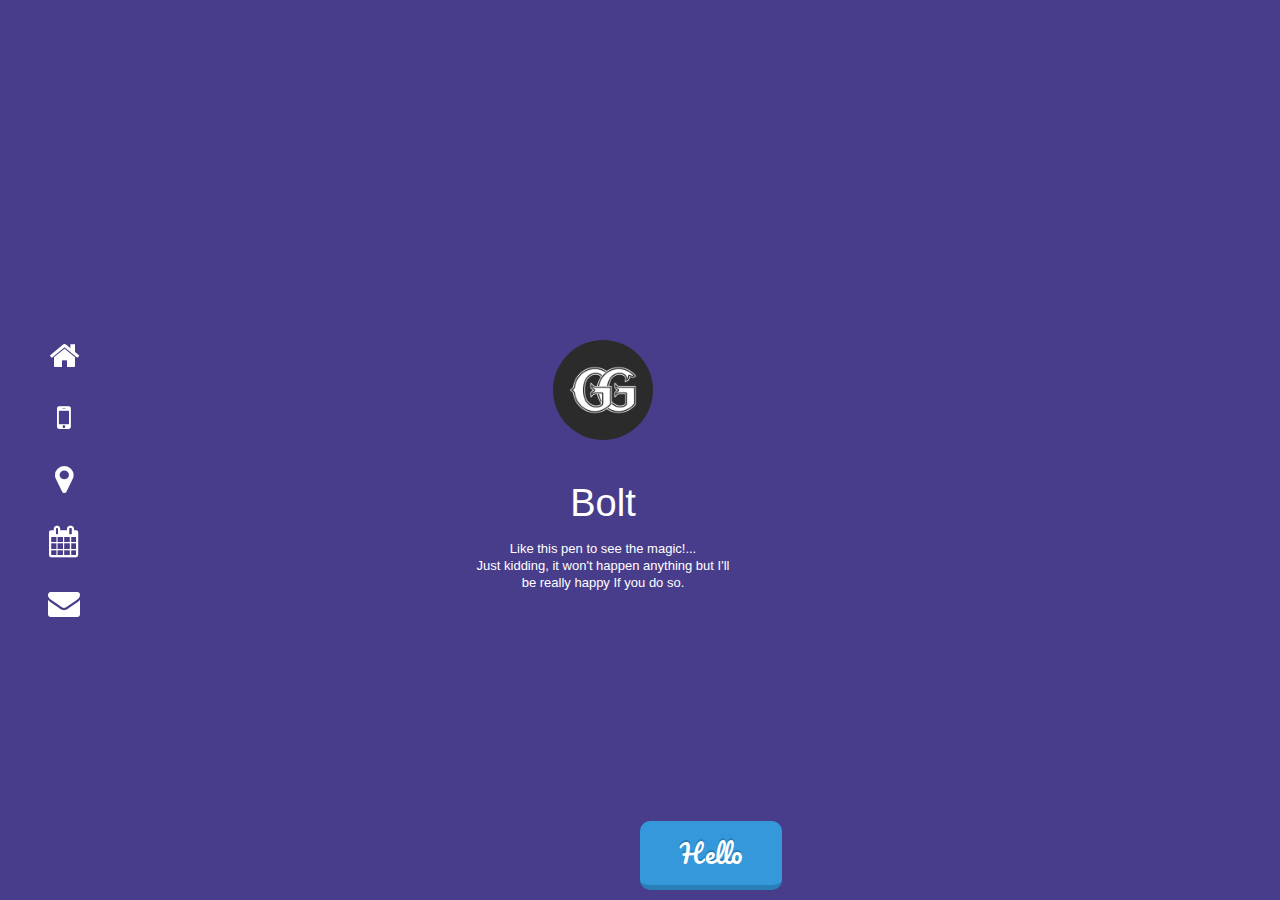
<file: index.html>
<!DOCTYPE html>
<html >
  <head>
    <meta charset="UTF-8">
    <title>One Page Navigation CSS Menu</title>
    <meta name="designer" content="Alberto Hartzet">
<meta name="programer" content="Alberto Hartzet">
<meta name="author" content="Alberto Hartzet">
<meta name="description" content="One page navigation with pure CSS">
<meta property="og:url" content="http://codepen.io/hrtzt/details/NPZKRN">
<meta property="og:image" content="https://pbs.twimg.com/media/CCNJN_XUMAAJSzU.jpg:large">

    
    <link rel="stylesheet" href="css/normalize.css">
    <link href='http://fonts.googleapis.com/css?family=Pacifico' rel='stylesheet' type='text/css'>

    <link rel='stylesheet prefetch' href='https://cdnjs.cloudflare.com/ajax/libs/font-awesome/4.3.0/css/font-awesome.css'>

        <style>
      /* NOTE: The styles were added inline because Prefixfree needs access to your styles and they must be inlined if they are on local disk! */
      html, body, .page {
  width: 100%;
  height: 100%;
  margin: 0;
  padding: 0;
  transition: all .6s cubic-bezier(.5, .2, .2, 1.1);
  -webkit-transition: all .6s cubic-bezier(.5, .2, .2, 1.1);
  -moz-transition: all .6s cubic-bezier(.5, .2, .2, 1.1);
  -o-transition: all .6s cubic-bezier(.5, .2, .2, 1.1);  
  color: #fff;
  overflow: hidden; 
}

* {
  font-family: 'open sans', 'lato', 'helvetica', sans-serif;
}

.page {
  position: absolute;
}

#p1 {
  left: 0;
}

#p2, #p3, #p4, #p5 {
  left: 200%;
}

#p1 { background: darkslateblue; }
#p2 { background: tomato; }
#p3 { background: gold; }
#p4 { background: deeppink; }
#p5 { background: rebeccapurple; }

#t2:target #p2,
#t3:target #p3,
#t4:target #p4,
#t5:target #p5 {
  transform: translateX(-190%);
  -webkit-transform: translateX(-190%);
  -moz-transform: translateX(-190%);
  -o-transform: translateX(-190%);
  transition-delay: .4s !important;
}

#t2:target #p1, 
#t3:target #p1,
#t4:target #p1,
#t5:target #p1{
  background: black;
}

#t2:target #p1 .icon, 
#t3:target #p1 .icon,
#t4:target #p1 .icon,
#t5:target #p1 .icon {
  -webkit-filter: blur(3px);
}

.icon {
  color: #fff;
  font-size: 32px;
  display: block;
}

ul .icon:hover {
  opacity: 0.5;
}

.page .icon .title {
  line-height: 2;
}

#t2:target ul .icon,
#t3:target ul .icon,
#t4:target ul .icon,
#t5:target ul .icon{
  transform: scale(.6);
  -webkit-transform: scale(.6);
  -moz-transform: scale(.6);
  -o-transform: scale(.6);
  transition-delay: .25s;
}

#t2:target #dos,
#t3:target #tres,
#t4:target #cuatro,
#t4:target #cinco {
  transform: scale(1.2) !important;
  -webkit-transform: scale(1.2) !important;
  -moz-transform: scale(1.2) !important;
  -o-transform: scale(1.2) !important;
}

ul {
  position: fixed;
  z-index: 1;
  top: 0;
  bottom: 0;
  left: 0;
  margin: auto;
  height: 280px;
  width: 10%;
  padding: 0;
  text-align: center;
 }

#menu .icon {
  margin: 30px 0;
  transition: all .5s ease-out !important;
  -webkit-transition: all .5s ease-out;
  -moz-transition: all .5s ease-out;
  -o-transition: all .5s ease-out;
}

a {
  text-decoration: none;
}

.title, .hint {
  display: block;
}

.title {
  font-size: 38px;
}

.hint {
  font-size: 13px;
}

#p4 .hint {
  display: inherit !important;
}

.hint a {
  color: yellow;
  transition: all 250ms ease-out;
  -webkit-transition: all 250ms ease-out;
  -moz-transition: all 250ms ease-out;
  -o-transition: all 250ms ease-out;
}

.hint a:hover {
  color: #FFF;
}

.line-trough {
  text-decoration: line-through;
}

.page .icon {
  position: absolute;
  top: 0;
  bottom: 0;
  right: 10%;
  left: 0;
  width: 270px;
  height: 170px;
  margin: auto;
  text-align: center;
  font-size: 80px;
  line-height: 1.3;
  transform: translateX(360%);
  -webkit-transform: translateX(360%);
  -moz-transform: translateX(360%);
  -o-transform: translateX(360%);
  transition: all .5s cubic-bezier(.25, 1, .5, 1.25);
  -webkit-transition: all .5s cubic-bezier(.25, 1, .5, 1.25);
  -moz-transition: all .5s cubic-bezier(.25, 1, .5, 1.25);
  -o-transition: all .5s cubic-bezier(.25, 1, .5, 1.25);
}

.page#p1 .icon {
  height: 220px;
}
.page .icon img{
  width: 100px;
  border-radius: 100px;
}

.page#p1 .icon {
  transform: translateX(10%) !important;
}

#t2:target .page#p2 .icon,
#t3:target .page#p3 .icon,
#t4:target .page#p4 .icon,
#t5:target .page#p5 .icon {
  transform: translateX(0) !important;
  -webkit-transform: translateX(0) !important;
  -moz-transform: translateX(0) !important;
  -o-transform: translateX(0) !important;
  transition-delay: 1s;
}

/* botao*/
.animate
{
  transition: all 0.1s;
  -webkit-transition: all 0.1s;
}

.action-button
{
  padding: 10px 40px;
  margin: 0px 10px 10px 0px;
  float: left;
  border-radius: 10px;
  font-family: 'Pacifico', cursive;
  font-size: 25px;
  color: #FFF;
  text-decoration: none;  
  position:absolute;
  bottom:0;
}

.blue
{
  background-color: #3498DB;
  border-bottom: 5px solid #2980B9;
  text-shadow: 0px -2px #2980B9;
}
.action-button:active
{
  transform: translate(0px,5px);
  -webkit-transform: translate(0px,5px);
  border-bottom: 1px solid;
}

    </style>

    
        <script src="js/prefixfree.min.js"></script>

    
  </head>

  <body>

    <div class="ct" id="t1">
  <div class="ct" id="t2">
    <div class="ct" id="t3">
      <div class="ct" id="t4">
         <div class="ct" id="t5">
          <ul id="menu">
            <a href="#t1"><li class="icon fa fa-home" id="uno"></li></a>
            <a href="#t2"><li class="icon fa fa-mobile" id="dos"></li></a>
            <a href="#t3"><li class="icon fa fa-map-marker" id="tres"></li></a>
            <a href="#t4"><li class="icon fa fa-calendar" id="cuatro"></li></a>
            <a href="#t5"><li class="icon fa fa-envelope" id="cinco"></li></a>
          </ul>
          <div class="page" id="p1">
             <section class="icon">
              <img src="img/logo.png"><span class="title">Bolt</span><span class="hint">Like this pen to see the magic!...<br> Just kidding, it won't happen anything but I'll be really happy If you do so.  </span>
             </section>  
             <div align="center">
              <a href="#" align="center" class="action-button shadow animate blue">Hello</a>
            </div>
          </div>
          <div class="page" id="p2">
            <section class="icon fa fa-keyboard-o"><span class="title">Type</span></section>
          </div>  
          <div class="page" id="p3">
            <section class="icon fa fa-rocket"><span class="title">Rocket</span></section>
          </div>
          <div class="page" id="p4">
            <section class="icon fa fa-dribbble">
              <span class="title">Dribbble</span>
              <p class="hint">
                <a href="https://dribbble.com/albertohartzet" target="_blank">Im ready to play, <span class="hint line-trough">invite me </span> find me</a>
              </p>
              <p class="hint">Already invited by <a href="http://www.dribbble.com/mrpeters" target="_blank">Stan Peters</a></p>
            </section>
          </div> 
          <div class="page" id="p5">
            <section class="icon fa fa-plus-circle">
              <span class="title">More</span>
              <p class="hint">
                <span>You love one page & CSS only stuff? </span><br/>
                <a href="http://codepen.io/hrtzt/details/pgXMYb/" target="_blank">check this pen "Pure CSS One page vertical navigation"</a>
              </p>
            </section>
          </div> 
        </div>
      </div>
    </div>
  </div>
</div>
    
        <script src="js/index.js"></script>

    
    
    
  </body>
</html>
</file>
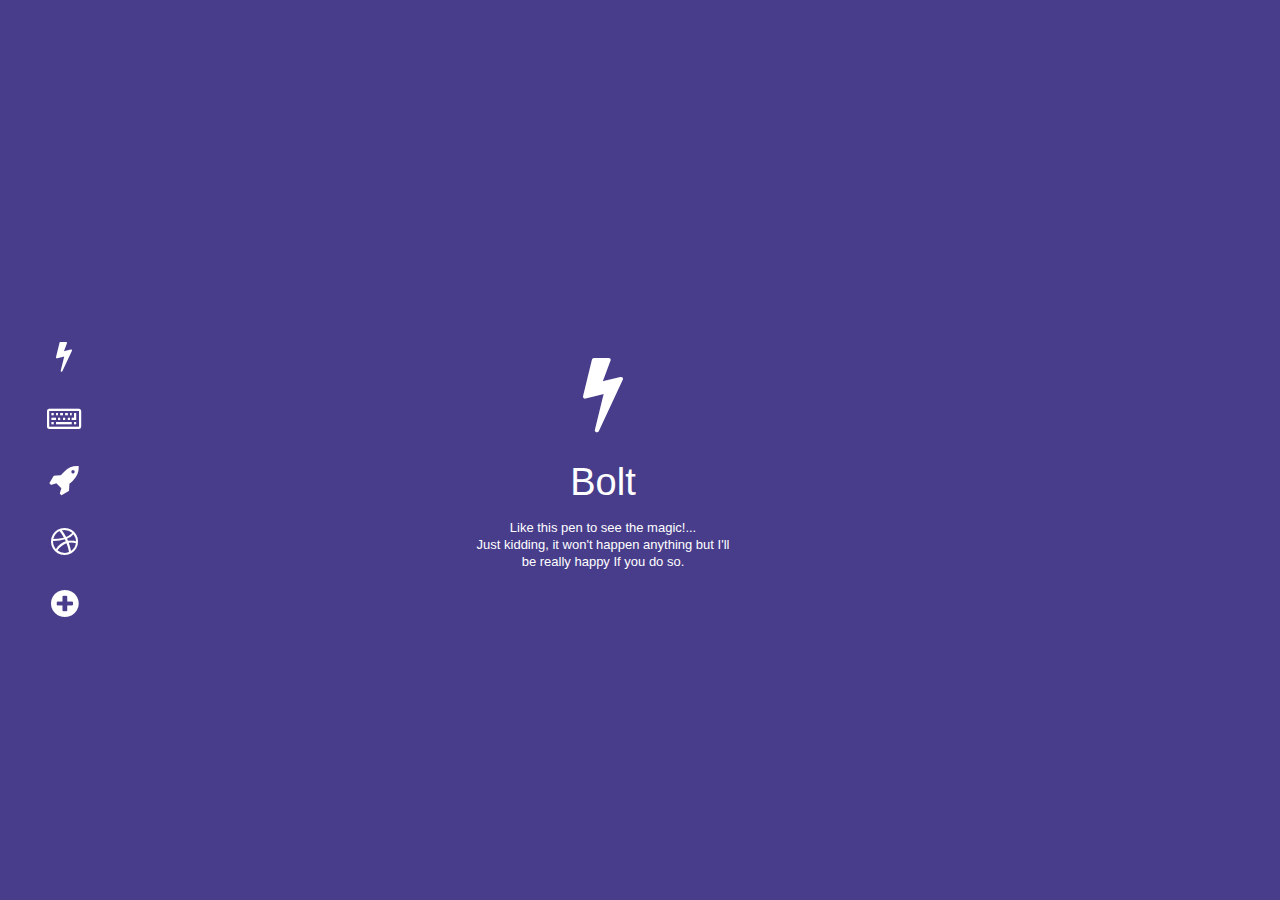
<file: novidades/index.html>
<!DOCTYPE html>
<html >
  <head>
    <meta charset="UTF-8">
    <title>One Page Navigation CSS Menu</title>
    <meta name="designer" content="Alberto Hartzet">
<meta name="programer" content="Alberto Hartzet">
<meta name="author" content="Alberto Hartzet">
<meta name="description" content="One page navigation with pure CSS">
<meta property="og:url" content="http://codepen.io/hrtzt/details/NPZKRN">
<meta property="og:image" content="https://pbs.twimg.com/media/CCNJN_XUMAAJSzU.jpg:large">

    
    <link rel="stylesheet" href="css/normalize.css">

    <link rel='stylesheet prefetch' href='https://cdnjs.cloudflare.com/ajax/libs/font-awesome/4.3.0/css/font-awesome.css'>

        <style>
      /* NOTE: The styles were added inline because Prefixfree needs access to your styles and they must be inlined if they are on local disk! */
      html, body, .page {
  width: 100%;
  height: 100%;
  margin: 0;
  padding: 0;
  transition: all .6s cubic-bezier(.5, .2, .2, 1.1);
  -webkit-transition: all .6s cubic-bezier(.5, .2, .2, 1.1);
  -moz-transition: all .6s cubic-bezier(.5, .2, .2, 1.1);
  -o-transition: all .6s cubic-bezier(.5, .2, .2, 1.1);  
  color: #fff;
  overflow: hidden; 
}

* {
  font-family: 'open sans', 'lato', 'helvetica', sans-serif;
}

.page {
  position: absolute;
}

#p1 {
  left: 0;
}

#p2, #p3, #p4, #p5 {
  left: 200%;
}

#p1 { background: darkslateblue; }
#p2 { background: tomato; }
#p3 { background: gold; }
#p4 { background: deeppink; }
#p5 { background: rebeccapurple; }

#t2:target #p2,
#t3:target #p3,
#t4:target #p4,
#t5:target #p5 {
  transform: translateX(-190%);
  -webkit-transform: translateX(-190%);
  -moz-transform: translateX(-190%);
  -o-transform: translateX(-190%);
  transition-delay: .4s !important;
}

#t2:target #p1, 
#t3:target #p1,
#t4:target #p1,
#t5:target #p1{
  background: black;
}

#t2:target #p1 .icon, 
#t3:target #p1 .icon,
#t4:target #p1 .icon,
#t5:target #p1 .icon {
  -webkit-filter: blur(3px);
}

.icon {
  color: #fff;
  font-size: 32px;
  display: block;
}

ul .icon:hover {
  opacity: 0.5;
}

.page .icon .title {
  line-height: 2;
}

#t2:target ul .icon,
#t3:target ul .icon,
#t4:target ul .icon,
#t5:target ul .icon{
  transform: scale(.6);
  -webkit-transform: scale(.6);
  -moz-transform: scale(.6);
  -o-transform: scale(.6);
  transition-delay: .25s;
}

#t2:target #dos,
#t3:target #tres,
#t4:target #cuatro,
#t4:target #cinco {
  transform: scale(1.2) !important;
  -webkit-transform: scale(1.2) !important;
  -moz-transform: scale(1.2) !important;
  -o-transform: scale(1.2) !important;
}

ul {
  position: fixed;
  z-index: 1;
  top: 0;
  bottom: 0;
  left: 0;
  margin: auto;
  height: 280px;
  width: 10%;
  padding: 0;
  text-align: center;
 }

#menu .icon {
  margin: 30px 0;
  transition: all .5s ease-out !important;
  -webkit-transition: all .5s ease-out;
  -moz-transition: all .5s ease-out;
  -o-transition: all .5s ease-out;
}

a {
  text-decoration: none;
}

.title, .hint {
  display: block;
}

.title {
  font-size: 38px;
}

.hint {
  font-size: 13px;
}

#p4 .hint {
  display: inherit !important;
}

.hint a {
  color: yellow;
  transition: all 250ms ease-out;
  -webkit-transition: all 250ms ease-out;
  -moz-transition: all 250ms ease-out;
  -o-transition: all 250ms ease-out;
}

.hint a:hover {
  color: #FFF;
}

.line-trough {
  text-decoration: line-through;
}

.page .icon {
  position: absolute;
  top: 0;
  bottom: 0;
  right: 10%;
  left: 0;
  width: 270px;
  height: 170px;
  margin: auto;
  text-align: center;
  font-size: 80px;
  line-height: 1.3;
  transform: translateX(360%);
  -webkit-transform: translateX(360%);
  -moz-transform: translateX(360%);
  -o-transform: translateX(360%);
  transition: all .5s cubic-bezier(.25, 1, .5, 1.25);
  -webkit-transition: all .5s cubic-bezier(.25, 1, .5, 1.25);
  -moz-transition: all .5s cubic-bezier(.25, 1, .5, 1.25);
  -o-transition: all .5s cubic-bezier(.25, 1, .5, 1.25);
}

.page#p1 .icon {
  height: 220px;
}

.page#p1 .icon {
  transform: translateX(10%) !important;
}

#t2:target .page#p2 .icon,
#t3:target .page#p3 .icon,
#t4:target .page#p4 .icon,
#t5:target .page#p5 .icon {
  transform: translateX(0) !important;
  -webkit-transform: translateX(0) !important;
  -moz-transform: translateX(0) !important;
  -o-transform: translateX(0) !important;
  transition-delay: 1s;
}


    </style>

    
        <script src="js/prefixfree.min.js"></script>

    
  </head>

  <body>

    <div class="ct" id="t1">
  <div class="ct" id="t2">
    <div class="ct" id="t3">
      <div class="ct" id="t4">
         <div class="ct" id="t5">
          <ul id="menu">
            <a href="#t1"><li class="icon fa fa-bolt" id="uno"></li></a>
            <a href="#t2"><li class="icon fa fa-keyboard-o" id="dos"></li></a>
            <a href="#t3"><li class="icon fa fa-rocket" id="tres"></li></a>
            <a href="#t4"><li class="icon fa fa-dribbble" id="cuatro"></li></a>
            <a href="#t5"><li class="icon fa fa-plus-circle" id="cinco"></li></a>
          </ul>
          <div class="page" id="p1">
             <section class="icon fa fa-bolt"><span class="title">Bolt</span><span class="hint">Like this pen to see the magic!...<br> Just kidding, it won't happen anything but I'll be really happy If you do so.</span></section>  
          </div>
          <div class="page" id="p2">
            <section class="icon fa fa-keyboard-o"><span class="title">Type</span></section>
          </div>  
          <div class="page" id="p3">
            <section class="icon fa fa-rocket"><span class="title">Rocket</span></section>
          </div>
          <div class="page" id="p4">
            <section class="icon fa fa-dribbble">
              <span class="title">Dribbble</span>
              <p class="hint">
                <a href="https://dribbble.com/albertohartzet" target="_blank">Im ready to play, <span class="hint line-trough">invite me </span> find me</a>
              </p>
              <p class="hint">Already invited by <a href="http://www.dribbble.com/mrpeters" target="_blank">Stan Peters</a></p>
            </section>
          </div> 
          <div class="page" id="p5">
            <section class="icon fa fa-plus-circle">
              <span class="title">More</span>
              <p class="hint">
                <span>You love one page & CSS only stuff? </span><br/>
                <a href="http://codepen.io/hrtzt/details/pgXMYb/" target="_blank">check this pen "Pure CSS One page vertical navigation"</a>
              </p>
            </section>
          </div> 
        </div>
      </div>
    </div>
  </div>
</div>
    
        <script src="js/index.js"></script>

    
    
    
  </body>
</html>
</file>
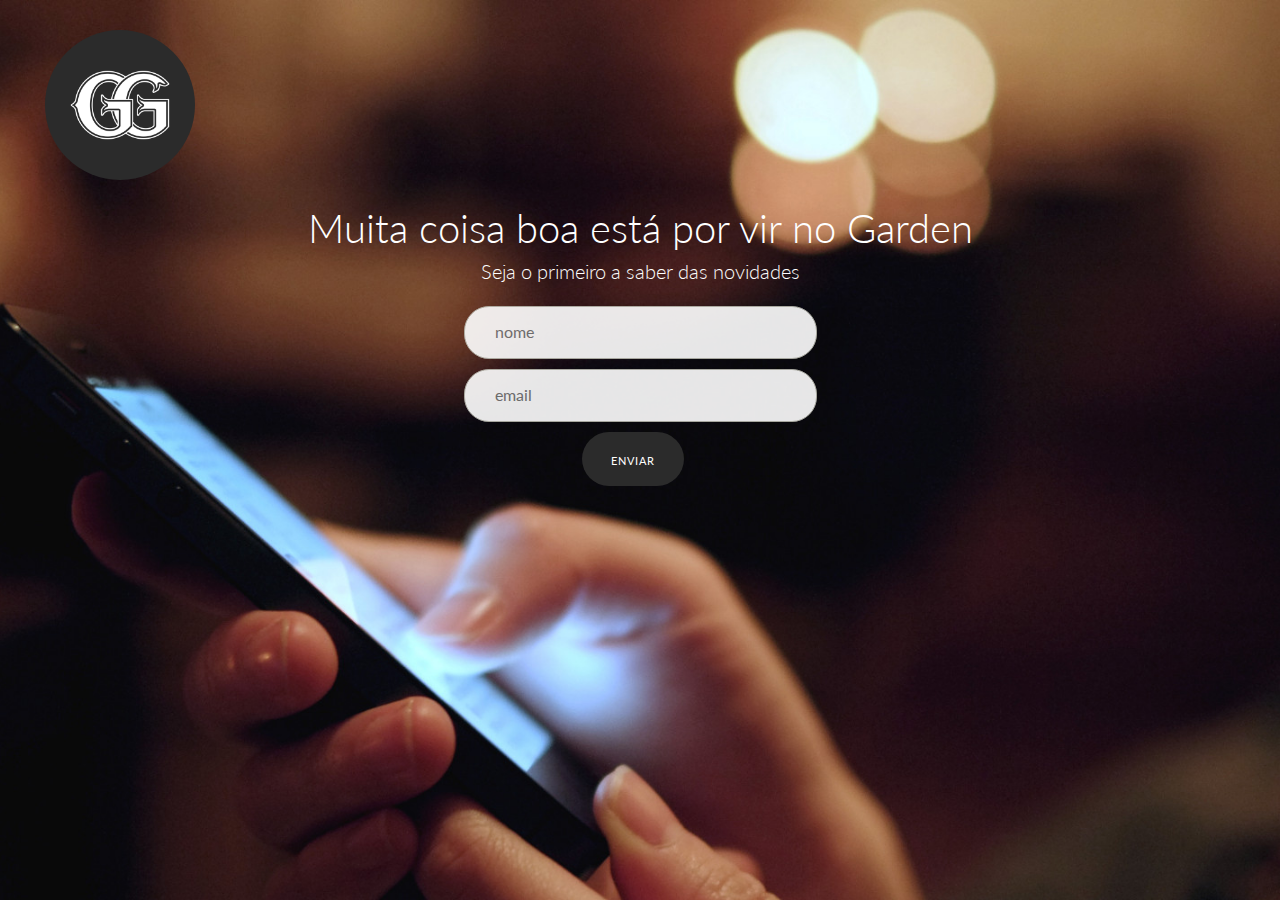
<file: novidades/novidades.html>
<!DOCTYPE html>
<html lang="en">
  <head>
    <meta charset="utf-8">
    <meta http-equiv="X-UA-Compatible" content="IE=edge">
    <meta name="viewport" content="width=device-width, initial-scale=1">
    <meta name="description" content="">
    <meta name="author" content="">
    <link rel="icon" href="assets/img/favicon.ico">
     <title>Garden Grill - Novidades</title>
    <!-- Bootstrap core CSS -->
    <link href="assets/css/bootstrap.css" rel="stylesheet">
    <link href='https://fonts.googleapis.com/css?family=Lato:300' rel='stylesheet' type='text/css'>

    <!-- Custom styles for this template -->
    <link href="assets/css/ionicons.min.css" rel="stylesheet">
    <link href="assets/css/style.css" rel="stylesheet">
    <link rel="stylesheet" type="text/css" href="assets/css/sweetalert.css">
    
    <script src="assets/js/sweetalert.min.js"></script> 
    <script type="text/javascript" src="https://ajax.googleapis.com/ajax/libs/jquery/1.7.1/jquery.min.js"></script>


    <!-- IE10 viewport hack for Surface/desktop Windows 8 bug -->
    <script src="assets/js/ie10-viewport-bug-workaround.js"></script>

    <!-- HTML5 shim and Respond.js IE8 support of HTML5 elements and media queries -->
    <!--[if lt IE 9]>
      <script src="https://oss.maxcdn.com/html5shiv/3.7.2/html5shiv.min.js"></script>
      <script src="https://oss.maxcdn.com/respond/1.4.2/respond.min.js"></script>
    <![endif]-->
  </head>

  <body>

    <div id="sep">
      <a href="index.html"><img class="miniatura-logo" src="assets/img/logo.png"></a>

      <div class="container">
        <div class="row centered">
          <div class="col-md-8 col-md-offset-2">
            <div class="titulo">Muita coisa boa está por vir no Garden</div>
            <div class="sub-titulo">Seja o primeiro a saber das novidades</div><br>
            <form id="reg-form" >
              <input type="text" required="true" id="nome" placeholder="nome" size="30"><br>
              <input required="true" id="email" placeholder="email" size="30"><br>
              <button id="btnSubmit" class="btn btn-conf btn-green" type="submit">Enviar</button>
            </form>
          </div><!--/col-md-8-->
        </div>
      </div>
    </div><!--/sep-->

 
<script type="text/javascript">
$(document).on('submit', '#reg-form', function(){
    var filter = /^([\w-]+(?:\.[\w-]+)*)@((?:[\w-]+\.)*\w[\w-]{0,66})\.([a-z]{2,6}(?:\.[a-z]{2})?)$/i;
    if(!filter.test(document.getElementById("email").value))
      alert('Por favor, digite o email corretamente');
    else{
      var nome = $("#nome").val();    
      var email = $("#email").val();  
/*
      $.post("https://gardengrill.heroku.com/news",{name: nome, email: email}, function(data){
        console.log(data);
      })*/
      $.ajax({
          type: "POST",
          url: "http://gardengrill.herokuapp.com/news",
          data: {
              name   : nome,
              email : email
          },
          success: function (data) {
            console.log(data);
            swal("Novidades logo virão!","Fique atento ao seu email", "success");
          },
          error: function (err){
            swal("Ops, não foi possível te adicionar na lista de novidade","Tente novamente, mais tarde", "error");
            console.log(err) ;           
          }
    });
    return false;
  }
})
</script>
    <!-- Bootstrap core JavaScript
    ================================================== -->
    <!-- Placed at the end of the document so the pages load faster -->
    <script src="assets/js/jquery.min.js"></script>
    <script src="assets/js/bootstrap.min.js"></script>
    <script src="assets/js/retina-1.1.0.js"></script>
  </body>
</html>
</file>
<file: novidades/assets/css/style.css>
/*
 * Author: Carlos Alvarez
 * URL: http://alvarez.is
 *
 * Project Name: Landing Sumo - Theme 20
 * URL: http://LandingSumo.com
 * Version: 1.0
 * Exclusive Freebie for BlackTie.co
 */

/*	################################################################
	1. GENERAL STRUCTURES
################################################################# */
@font-face {
  font-family: 'Bean Pole';
  font-style: normal;
  font-weight: 400;
  src: local('Bean Pole'), local('BeanPole'), url(beanpole.woff) format('woff');
}

.logo-escrito{
	font-family: 'Bean Pole', cursive;
	color: #f7ca18 !important;
	letter-spacing: 10px;
	font-weight: 300 !important;
	text-align: center;
	font-size: 4.5em ;
	text-shadow: 2px 2px 4px #000000;
}

.slogan{
	padding-top: 20px;
	text-shadow: 2px 2px 4px #000000;
	font-size: 20px !important;
}

/* Import fonts */
@import url(http://fonts.googleapis.com/css?family=Lato:300);
@import url(https://fonts.googleapis.com/css?family=Pacifico);



* { 
	margin: 0;
	padding: 0px;
    font-family: 'Lato', sans-serif;
} 
body { 
	background: #fff; 
	margin: 0; 
	color: #5a5a5a;

}

button:hover{color: #FFFB00 !important}

.titulo {
    font-family: 'Lato', sans-serif;
	font-weight:300;
	font-size: 40px;
}

.sub-titulo {
    font-family: 'Lato', sans-serif;
	font-weight:300;
	font-size: 20px;
}


p { 
	padding: 0; 
	margin-bottom: 12px; 
    font-family: 'Lato', sans-serif;
	font-weight: 300;
	font-size: 16px; 
	line-height: 26px;
	letter-spacing: 1px;
	color: #666; 
	margin-top: 10px; 
}

html,
body {
	height: 100%;
}

.alignleft { float: left; }
.alignright { float: right; }
.aligncenter {
	margin-left: auto;
	margin-right: auto;
	display: block;
	clear: both;
}
.centered {text-align: center}
.mt {margin-top: 50px;}
.mb {margin-bottom: 50px;}
.mtb {
	margin-top: 50px;
	margin-bottom: 10px;
}
.mtb2 { margin-top: 100px; margin-bottom: 100px;}
.ptb {padding-top: 80px; padding-bottom: 80px;}

.clear {
	clear: both;
	display: block;
	font-size: 0;
	height: 0;
	line-height: 0;
	width:100%;
}
::-moz-selection  {
	color: #fff;
	text-shadow:none;
	background:#2B2E31;
}
::selection {
	color: #fff;
	text-shadow:none;
	background:#2B2E31;
}
*,
*:after,
*:before {
	-webkit-box-sizing: border-box;
	-moz-box-sizing: border-box;
	box-sizing: border-box;
	padding: 0;
	margin: 0;
}
a { 
	padding: 0;
	margin: 0;
	text-decoration: none; 
	-webkit-transition: background-color .4s linear, color .4s linear;
	-moz-transition: background-color .4s linear, color .4s linear;
	-o-transition: background-color .4s linear, color .4s linear;
	-ms-transition: background-color .4s linear, color .4s linear;
	transition: background-color .4s linear, color .4s linear;
	color: #1abc9c;
}
a:hover,
a:focus {
  text-decoration: none;
  color:#696E74;
}

.nopadding {
	padding: 0px !important;
	margin: 0px;
}


/* FORM CONFIGURATION */

input {
	font-size: 16px;
	color: black;
	min-height: 40px;
	border-radius: 25px;
	line-height: 20px;
	padding: 15px 30px 16px;
	border: 1px solid #b9b9af;
	margin-bottom: 10px;
	background-color: #fff;
	opacity: 0.9;
	-webkit-transition: background-color 0.2s;
	transition: background-color 0.2s;
}

.subscribe-input {
	float: left;
	width: 65%;
	text-align: left;
	margin-right: 2px;
}

@media screen and (max-width: 767px) {
	.mtb {
	margin: 0
	}
	.subscribe-input {
		width: 100%;
	}
	.btn-green {
	color: white;
	padding-top: 20px;
	margin-top: 20px;
	}
	.logo img, .miniatura-logo{

	width: 100px !important;	
	}
	#h,.sep{
		padding-top: 10px;
	}
}

.subscribe-submit {
	right: 0;
}

.btn-download {
	background: #FDE3A7;
}

/*Buttons Configuration */
.btn-conf {
	border-radius: 50px;
	margin-right: 15px;
	font-size: 11px;
	letter-spacing: 1px;
	text-transform: uppercase;
	padding: 18px 28px 17px 28px;
	}

.btn-conf-2 {
	border-radius: 50px;
	margin-right: 15px;
	font-size: 11px;
	letter-spacing: 1px;
	text-transform: uppercase;
	padding: 12px 28px 11px 28px;
	margin-top: 20px;
	}	

.btn-green {
	background: #03C9A9;
	color: white;
	padding-top: 20px;
}

/* HEADER SECTION */
#h {
	background: url(../img/header.jpg) no-repeat center top;
	padding-top: 100px;
	text-align:center;
	background-attachment: relative;
	background-position: center center;
	min-height: 700px;
	width: 100%;
	height: 100%;
	color: white;
	
    -webkit-background-size: 100%;
    -moz-background-size: 100%;
    -o-background-size: 100%;
    background-size: 100%;

    -webkit-background-size: cover;
    -moz-background-size: cover;
    -o-background-size: cover;
    background-size: cover;
}

.miniatura-logo{
	top: 30px;
    left: 45px;
    font-size: 18px;
    position: absolute;
    width: 150px;
    border-radius: 100px;
}



#h .logo {
	top: 10px;
	left: 45px;
	font-size: 18px;
}
.logo {
	top: 30px;
	left: 45px;
	font-size: 18px;
}

.logo img {
	width: 200px;
}
#h .logo img {
	width: 200px;
}

#h .social {
	top: 30px;
	right: 45px;
	font-size: 20px;
	position: absolute;
}

#h .social i {
	margin-left: 20px;
}

#h .social a {
	color: white;
}

#h h1 {
	color: white;
	font-size: 40px;
}

/* Store Links */
.store img {
	margin-right: 10px;
	margin-top: 20px;
}

/* SEP */
#sep {
	background: url(../img/sep.jpg) no-repeat center top;
	padding-top: 200px;
	text-align:center;
	background-attachment: relative;
	background-position: center center;
	min-height: 100%;
	width: 100%;
	color: white;
	
    -webkit-background-size: 100%;
    -moz-background-size: 100%;
    -o-background-size: 100%;
    background-size: 100%;

    -webkit-background-size: cover;
    -moz-background-size: cover;
    -o-background-size: cover;
    background-size: cover;
}

#sep h4 {
	letter-spacing: 1px;
	line-height: 30px;
	margin-top: 30px;
}

/* Pricing Tables */
.price-table {
	border: 2px solid #5a5a5a;
	border-radius: 25px;
	padding-top: 15px;
	padding-bottom: 25px;
	margin: 5px; 
}

.price-table .p-head {
	font-weight: 700;
	font-size: 14px;
	letter-spacing: 1px;
	text-transform: uppercase;
	line-height: 80px;
	border-bottom: 2px solid #ccc;
}

.price-table .p-body .features li {
	color: #333333;
	border-bottom: 2px solid #ccc;
	padding: 24px 0px;
	margin: 0;
	letter-spacing: 1px;
}

.p-body .price .detail {
	font-weight: 700;
	font-size: 45px;
	margin-left: 10px;
	margin-right: 10px;
}

.p-body .price .sub {
	font-size: 18px;
	color: #ccc;
	position: relative;
	bottom: 10px;
	font-weight: 700;
}

ul {
	list-style-type: none;
}

/* SPONSORS */
#g {
	background: #f2f2f2;
	padding-top: 60px;
	padding-bottom: 60px;
}

.sponsor img {
	max-width: 140px;
	max-height: 60px;
	vertical-align: middle;
}

.sponsor .col-sm-2 {
	height: 80px;
	line-height: 80px;
}

/* GREEN SECTION - TESTIMONIAL */

#green {
	padding-top: 90px;
	padding-bottom: 60px;
	min-height: 300px;
	background: #03C9A9;
	color: white;
}

#green tgr {
	font-weight: 700;
	letter-spacing: 1px;
}

/* FOOTER */
#f {
	padding-top: 60px;
	padding-bottom: 60px;
	background: #2f2f2f;
	color: white;
}

#f h5 {
	margin-top: 30px;
	letter-spacing: 1px;
}

#f i {
	font-size: 45px;
	margin: 15px;
}

#f a {
	color: #b9b9b9;
}

#f a:hover {
	color: #03C9A9;
}

#h h1 { text-shadow: 2px 2px 4px #000000;font-size: 45px;}

.btn-green {background: #2B2B2B};


#espacamento {padding-top: 100px;}

h1, h2, h3, h4, h5, h6 {
    font-family: 'Lato', sans-serif;
    font-weight: 300;
}
</file>
<file: novidades/assets/css/sweetalert.css>
body.stop-scrolling {
  height: 100%;
  overflow: hidden; }

.sweet-overlay {
  background-color: black;
  /* IE8 */
  -ms-filter: "progid:DXImageTransform.Microsoft.Alpha(Opacity=40)";
  /* IE8 */
  background-color: rgba(0, 0, 0, 0.4);
  position: fixed;
  left: 0;
  right: 0;
  top: 0;
  bottom: 0;
  display: none;
  z-index: 10000; }

.sweet-alert {
  background-color: white;
  font-family: 'Open Sans', 'Helvetica Neue', Helvetica, Arial, sans-serif;
  width: 478px;
  padding: 17px;
  border-radius: 5px;
  text-align: center;
  position: fixed;
  left: 50%;
  top: 50%;
  margin-left: -256px;
  margin-top: -200px;
  overflow: hidden;
  display: none;
  z-index: 99999; }
  @media all and (max-width: 540px) {
    .sweet-alert {
      width: auto;
      margin-left: 0;
      margin-right: 0;
      left: 15px;
      right: 15px; } }
  .sweet-alert h2 {
    color: #575757;
    font-size: 30px;
    text-align: center;
    font-weight: 600;
    text-transform: none;
    position: relative;
    margin: 25px 0;
    padding: 0;
    line-height: 40px;
    display: block; }
  .sweet-alert p {
    color: #797979;
    font-size: 16px;
    text-align: center;
    font-weight: 300;
    position: relative;
    text-align: inherit;
    float: none;
    margin: 0;
    padding: 0;
    line-height: normal; }
  .sweet-alert fieldset {
    border: none;
    position: relative; }
  .sweet-alert .sa-error-container {
    background-color: #f1f1f1;
    margin-left: -17px;
    margin-right: -17px;
    overflow: hidden;
    padding: 0 10px;
    max-height: 0;
    webkit-transition: padding 0.15s, max-height 0.15s;
    transition: padding 0.15s, max-height 0.15s; }
    .sweet-alert .sa-error-container.show {
      padding: 10px 0;
      max-height: 100px;
      webkit-transition: padding 0.2s, max-height 0.2s;
      transition: padding 0.25s, max-height 0.25s; }
    .sweet-alert .sa-error-container .icon {
      display: inline-block;
      width: 24px;
      height: 24px;
      border-radius: 50%;
      background-color: #ea7d7d;
      color: white;
      line-height: 24px;
      text-align: center;
      margin-right: 3px; }
    .sweet-alert .sa-error-container p {
      display: inline-block; }
  .sweet-alert .sa-input-error {
    position: absolute;
    top: 29px;
    right: 26px;
    width: 20px;
    height: 20px;
    opacity: 0;
    -webkit-transform: scale(0.5);
    transform: scale(0.5);
    -webkit-transform-origin: 50% 50%;
    transform-origin: 50% 50%;
    -webkit-transition: all 0.1s;
    transition: all 0.1s; }
    .sweet-alert .sa-input-error::before, .sweet-alert .sa-input-error::after {
      content: "";
      width: 20px;
      height: 6px;
      background-color: #f06e57;
      border-radius: 3px;
      position: absolute;
      top: 50%;
      margin-top: -4px;
      left: 50%;
      margin-left: -9px; }
    .sweet-alert .sa-input-error::before {
      -webkit-transform: rotate(-45deg);
      transform: rotate(-45deg); }
    .sweet-alert .sa-input-error::after {
      -webkit-transform: rotate(45deg);
      transform: rotate(45deg); }
    .sweet-alert .sa-input-error.show {
      opacity: 1;
      -webkit-transform: scale(1);
      transform: scale(1); }
  .sweet-alert input {
    width: 100%;
    box-sizing: border-box;
    border-radius: 3px;
    border: 1px solid #d7d7d7;
    height: 43px;
    margin-top: 10px;
    margin-bottom: 17px;
    font-size: 18px;
    box-shadow: inset 0px 1px 1px rgba(0, 0, 0, 0.06);
    padding: 0 12px;
    display: none;
    -webkit-transition: all 0.3s;
    transition: all 0.3s; }
    .sweet-alert input:focus {
      outline: none;
      box-shadow: 0px 0px 3px #c4e6f5;
      border: 1px solid #b4dbed; }
      .sweet-alert input:focus::-moz-placeholder {
        transition: opacity 0.3s 0.03s ease;
        opacity: 0.5; }
      .sweet-alert input:focus:-ms-input-placeholder {
        transition: opacity 0.3s 0.03s ease;
        opacity: 0.5; }
      .sweet-alert input:focus::-webkit-input-placeholder {
        transition: opacity 0.3s 0.03s ease;
        opacity: 0.5; }
    .sweet-alert input::-moz-placeholder {
      color: #bdbdbd; }
    .sweet-alert input:-ms-input-placeholder {
      color: #bdbdbd; }
    .sweet-alert input::-webkit-input-placeholder {
      color: #bdbdbd; }
  .sweet-alert.show-input input {
    display: block; }
  .sweet-alert .sa-confirm-button-container {
    display: inline-block;
    position: relative; }
  .sweet-alert .la-ball-fall {
    position: absolute;
    left: 50%;
    top: 50%;
    margin-left: -27px;
    margin-top: 4px;
    opacity: 0;
    visibility: hidden; }
  .sweet-alert button {
    background-color: #8CD4F5;
    color: white;
    border: none;
    box-shadow: none;
    font-size: 17px;
    font-weight: 500;
    -webkit-border-radius: 4px;
    border-radius: 5px;
    padding: 10px 32px;
    margin: 26px 5px 0 5px;
    cursor: pointer; }
    .sweet-alert button:focus {
      outline: none;
      box-shadow: 0 0 2px rgba(128, 179, 235, 0.5), inset 0 0 0 1px rgba(0, 0, 0, 0.05); }
    .sweet-alert button:hover {
      background-color: #7ecff4; }
    .sweet-alert button:active {
      background-color: #5dc2f1; }
    .sweet-alert button.cancel {
      background-color: #C1C1C1; }
      .sweet-alert button.cancel:hover {
        background-color: #b9b9b9; }
      .sweet-alert button.cancel:active {
        background-color: #a8a8a8; }
      .sweet-alert button.cancel:focus {
        box-shadow: rgba(197, 205, 211, 0.8) 0px 0px 2px, rgba(0, 0, 0, 0.0470588) 0px 0px 0px 1px inset !important; }
    .sweet-alert button[disabled] {
      opacity: .6;
      cursor: default; }
    .sweet-alert button.confirm[disabled] {
      color: transparent; }
      .sweet-alert button.confirm[disabled] ~ .la-ball-fall {
        opacity: 1;
        visibility: visible;
        transition-delay: 0s; }
    .sweet-alert button::-moz-focus-inner {
      border: 0; }
  .sweet-alert[data-has-cancel-button=false] button {
    box-shadow: none !important; }
  .sweet-alert[data-has-confirm-button=false][data-has-cancel-button=false] {
    padding-bottom: 40px; }
  .sweet-alert .sa-icon {
    width: 80px;
    height: 80px;
    border: 4px solid gray;
    -webkit-border-radius: 40px;
    border-radius: 40px;
    border-radius: 50%;
    margin: 20px auto;
    padding: 0;
    position: relative;
    box-sizing: content-box; }
    .sweet-alert .sa-icon.sa-error {
      border-color: #F27474; }
      .sweet-alert .sa-icon.sa-error .sa-x-mark {
        position: relative;
        display: block; }
      .sweet-alert .sa-icon.sa-error .sa-line {
        position: absolute;
        height: 5px;
        width: 47px;
        background-color: #F27474;
        display: block;
        top: 37px;
        border-radius: 2px; }
        .sweet-alert .sa-icon.sa-error .sa-line.sa-left {
          -webkit-transform: rotate(45deg);
          transform: rotate(45deg);
          left: 17px; }
        .sweet-alert .sa-icon.sa-error .sa-line.sa-right {
          -webkit-transform: rotate(-45deg);
          transform: rotate(-45deg);
          right: 16px; }
    .sweet-alert .sa-icon.sa-warning {
      border-color: #F8BB86; }
      .sweet-alert .sa-icon.sa-warning .sa-body {
        position: absolute;
        width: 5px;
        height: 47px;
        left: 50%;
        top: 10px;
        -webkit-border-radius: 2px;
        border-radius: 2px;
        margin-left: -2px;
        background-color: #F8BB86; }
      .sweet-alert .sa-icon.sa-warning .sa-dot {
        position: absolute;
        width: 7px;
        height: 7px;
        -webkit-border-radius: 50%;
        border-radius: 50%;
        margin-left: -3px;
        left: 50%;
        bottom: 10px;
        background-color: #F8BB86; }
    .sweet-alert .sa-icon.sa-info {
      border-color: #C9DAE1; }
      .sweet-alert .sa-icon.sa-info::before {
        content: "";
        position: absolute;
        width: 5px;
        height: 29px;
        left: 50%;
        bottom: 17px;
        border-radius: 2px;
        margin-left: -2px;
        background-color: #C9DAE1; }
      .sweet-alert .sa-icon.sa-info::after {
        content: "";
        position: absolute;
        width: 7px;
        height: 7px;
        border-radius: 50%;
        margin-left: -3px;
        top: 19px;
        background-color: #C9DAE1; }
    .sweet-alert .sa-icon.sa-success {
      border-color: #A5DC86; }
      .sweet-alert .sa-icon.sa-success::before, .sweet-alert .sa-icon.sa-success::after {
        content: '';
        -webkit-border-radius: 40px;
        border-radius: 40px;
        border-radius: 50%;
        position: absolute;
        width: 60px;
        height: 120px;
        background: white;
        -webkit-transform: rotate(45deg);
        transform: rotate(45deg); }
      .sweet-alert .sa-icon.sa-success::before {
        -webkit-border-radius: 120px 0 0 120px;
        border-radius: 120px 0 0 120px;
        top: -7px;
        left: -33px;
        -webkit-transform: rotate(-45deg);
        transform: rotate(-45deg);
        -webkit-transform-origin: 60px 60px;
        transform-origin: 60px 60px; }
      .sweet-alert .sa-icon.sa-success::after {
        -webkit-border-radius: 0 120px 120px 0;
        border-radius: 0 120px 120px 0;
        top: -11px;
        left: 30px;
        -webkit-transform: rotate(-45deg);
        transform: rotate(-45deg);
        -webkit-transform-origin: 0px 60px;
        transform-origin: 0px 60px; }
      .sweet-alert .sa-icon.sa-success .sa-placeholder {
        width: 80px;
        height: 80px;
        border: 4px solid rgba(165, 220, 134, 0.2);
        -webkit-border-radius: 40px;
        border-radius: 40px;
        border-radius: 50%;
        box-sizing: content-box;
        position: absolute;
        left: -4px;
        top: -4px;
        z-index: 2; }
      .sweet-alert .sa-icon.sa-success .sa-fix {
        width: 5px;
        height: 90px;
        background-color: white;
        position: absolute;
        left: 28px;
        top: 8px;
        z-index: 1;
        -webkit-transform: rotate(-45deg);
        transform: rotate(-45deg); }
      .sweet-alert .sa-icon.sa-success .sa-line {
        height: 5px;
        background-color: #A5DC86;
        display: block;
        border-radius: 2px;
        position: absolute;
        z-index: 2; }
        .sweet-alert .sa-icon.sa-success .sa-line.sa-tip {
          width: 25px;
          left: 14px;
          top: 46px;
          -webkit-transform: rotate(45deg);
          transform: rotate(45deg); }
        .sweet-alert .sa-icon.sa-success .sa-line.sa-long {
          width: 47px;
          right: 8px;
          top: 38px;
          -webkit-transform: rotate(-45deg);
          transform: rotate(-45deg); }
    .sweet-alert .sa-icon.sa-custom {
      background-size: contain;
      border-radius: 0;
      border: none;
      background-position: center center;
      background-repeat: no-repeat; }

/*
 * Animations
 */
@-webkit-keyframes showSweetAlert {
  0% {
    transform: scale(0.7);
    -webkit-transform: scale(0.7); }
  45% {
    transform: scale(1.05);
    -webkit-transform: scale(1.05); }
  80% {
    transform: scale(0.95);
    -webkit-transform: scale(0.95); }
  100% {
    transform: scale(1);
    -webkit-transform: scale(1); } }

@keyframes showSweetAlert {
  0% {
    transform: scale(0.7);
    -webkit-transform: scale(0.7); }
  45% {
    transform: scale(1.05);
    -webkit-transform: scale(1.05); }
  80% {
    transform: scale(0.95);
    -webkit-transform: scale(0.95); }
  100% {
    transform: scale(1);
    -webkit-transform: scale(1); } }

@-webkit-keyframes hideSweetAlert {
  0% {
    transform: scale(1);
    -webkit-transform: scale(1); }
  100% {
    transform: scale(0.5);
    -webkit-transform: scale(0.5); } }

@keyframes hideSweetAlert {
  0% {
    transform: scale(1);
    -webkit-transform: scale(1); }
  100% {
    transform: scale(0.5);
    -webkit-transform: scale(0.5); } }

@-webkit-keyframes slideFromTop {
  0% {
    top: 0%; }
  100% {
    top: 50%; } }

@keyframes slideFromTop {
  0% {
    top: 0%; }
  100% {
    top: 50%; } }

@-webkit-keyframes slideToTop {
  0% {
    top: 50%; }
  100% {
    top: 0%; } }

@keyframes slideToTop {
  0% {
    top: 50%; }
  100% {
    top: 0%; } }

@-webkit-keyframes slideFromBottom {
  0% {
    top: 70%; }
  100% {
    top: 50%; } }

@keyframes slideFromBottom {
  0% {
    top: 70%; }
  100% {
    top: 50%; } }

@-webkit-keyframes slideToBottom {
  0% {
    top: 50%; }
  100% {
    top: 70%; } }

@keyframes slideToBottom {
  0% {
    top: 50%; }
  100% {
    top: 70%; } }

.showSweetAlert[data-animation=pop] {
  -webkit-animation: showSweetAlert 0.3s;
  animation: showSweetAlert 0.3s; }

.showSweetAlert[data-animation=none] {
  -webkit-animation: none;
  animation: none; }

.showSweetAlert[data-animation=slide-from-top] {
  -webkit-animation: slideFromTop 0.3s;
  animation: slideFromTop 0.3s; }

.showSweetAlert[data-animation=slide-from-bottom] {
  -webkit-animation: slideFromBottom 0.3s;
  animation: slideFromBottom 0.3s; }

.hideSweetAlert[data-animation=pop] {
  -webkit-animation: hideSweetAlert 0.2s;
  animation: hideSweetAlert 0.2s; }

.hideSweetAlert[data-animation=none] {
  -webkit-animation: none;
  animation: none; }

.hideSweetAlert[data-animation=slide-from-top] {
  -webkit-animation: slideToTop 0.4s;
  animation: slideToTop 0.4s; }

.hideSweetAlert[data-animation=slide-from-bottom] {
  -webkit-animation: slideToBottom 0.3s;
  animation: slideToBottom 0.3s; }

@-webkit-keyframes animateSuccessTip {
  0% {
    width: 0;
    left: 1px;
    top: 19px; }
  54% {
    width: 0;
    left: 1px;
    top: 19px; }
  70% {
    width: 50px;
    left: -8px;
    top: 37px; }
  84% {
    width: 17px;
    left: 21px;
    top: 48px; }
  100% {
    width: 25px;
    left: 14px;
    top: 45px; } }

@keyframes animateSuccessTip {
  0% {
    width: 0;
    left: 1px;
    top: 19px; }
  54% {
    width: 0;
    left: 1px;
    top: 19px; }
  70% {
    width: 50px;
    left: -8px;
    top: 37px; }
  84% {
    width: 17px;
    left: 21px;
    top: 48px; }
  100% {
    width: 25px;
    left: 14px;
    top: 45px; } }

@-webkit-keyframes animateSuccessLong {
  0% {
    width: 0;
    right: 46px;
    top: 54px; }
  65% {
    width: 0;
    right: 46px;
    top: 54px; }
  84% {
    width: 55px;
    right: 0px;
    top: 35px; }
  100% {
    width: 47px;
    right: 8px;
    top: 38px; } }

@keyframes animateSuccessLong {
  0% {
    width: 0;
    right: 46px;
    top: 54px; }
  65% {
    width: 0;
    right: 46px;
    top: 54px; }
  84% {
    width: 55px;
    right: 0px;
    top: 35px; }
  100% {
    width: 47px;
    right: 8px;
    top: 38px; } }

@-webkit-keyframes rotatePlaceholder {
  0% {
    transform: rotate(-45deg);
    -webkit-transform: rotate(-45deg); }
  5% {
    transform: rotate(-45deg);
    -webkit-transform: rotate(-45deg); }
  12% {
    transform: rotate(-405deg);
    -webkit-transform: rotate(-405deg); }
  100% {
    transform: rotate(-405deg);
    -webkit-transform: rotate(-405deg); } }

@keyframes rotatePlaceholder {
  0% {
    transform: rotate(-45deg);
    -webkit-transform: rotate(-45deg); }
  5% {
    transform: rotate(-45deg);
    -webkit-transform: rotate(-45deg); }
  12% {
    transform: rotate(-405deg);
    -webkit-transform: rotate(-405deg); }
  100% {
    transform: rotate(-405deg);
    -webkit-transform: rotate(-405deg); } }

.animateSuccessTip {
  -webkit-animation: animateSuccessTip 0.75s;
  animation: animateSuccessTip 0.75s; }

.animateSuccessLong {
  -webkit-animation: animateSuccessLong 0.75s;
  animation: animateSuccessLong 0.75s; }

.sa-icon.sa-success.animate::after {
  -webkit-animation: rotatePlaceholder 4.25s ease-in;
  animation: rotatePlaceholder 4.25s ease-in; }

@-webkit-keyframes animateErrorIcon {
  0% {
    transform: rotateX(100deg);
    -webkit-transform: rotateX(100deg);
    opacity: 0; }
  100% {
    transform: rotateX(0deg);
    -webkit-transform: rotateX(0deg);
    opacity: 1; } }

@keyframes animateErrorIcon {
  0% {
    transform: rotateX(100deg);
    -webkit-transform: rotateX(100deg);
    opacity: 0; }
  100% {
    transform: rotateX(0deg);
    -webkit-transform: rotateX(0deg);
    opacity: 1; } }

.animateErrorIcon {
  -webkit-animation: animateErrorIcon 0.5s;
  animation: animateErrorIcon 0.5s; }

@-webkit-keyframes animateXMark {
  0% {
    transform: scale(0.4);
    -webkit-transform: scale(0.4);
    margin-top: 26px;
    opacity: 0; }
  50% {
    transform: scale(0.4);
    -webkit-transform: scale(0.4);
    margin-top: 26px;
    opacity: 0; }
  80% {
    transform: scale(1.15);
    -webkit-transform: scale(1.15);
    margin-top: -6px; }
  100% {
    transform: scale(1);
    -webkit-transform: scale(1);
    margin-top: 0;
    opacity: 1; } }

@keyframes animateXMark {
  0% {
    transform: scale(0.4);
    -webkit-transform: scale(0.4);
    margin-top: 26px;
    opacity: 0; }
  50% {
    transform: scale(0.4);
    -webkit-transform: scale(0.4);
    margin-top: 26px;
    opacity: 0; }
  80% {
    transform: scale(1.15);
    -webkit-transform: scale(1.15);
    margin-top: -6px; }
  100% {
    transform: scale(1);
    -webkit-transform: scale(1);
    margin-top: 0;
    opacity: 1; } }

.animateXMark {
  -webkit-animation: animateXMark 0.5s;
  animation: animateXMark 0.5s; }

@-webkit-keyframes pulseWarning {
  0% {
    border-color: #F8D486; }
  100% {
    border-color: #F8BB86; } }

@keyframes pulseWarning {
  0% {
    border-color: #F8D486; }
  100% {
    border-color: #F8BB86; } }

.pulseWarning {
  -webkit-animation: pulseWarning 0.75s infinite alternate;
  animation: pulseWarning 0.75s infinite alternate; }

@-webkit-keyframes pulseWarningIns {
  0% {
    background-color: #F8D486; }
  100% {
    background-color: #F8BB86; } }

@keyframes pulseWarningIns {
  0% {
    background-color: #F8D486; }
  100% {
    background-color: #F8BB86; } }

.pulseWarningIns {
  -webkit-animation: pulseWarningIns 0.75s infinite alternate;
  animation: pulseWarningIns 0.75s infinite alternate; }

@-webkit-keyframes rotate-loading {
  0% {
    transform: rotate(0deg); }
  100% {
    transform: rotate(360deg); } }

@keyframes rotate-loading {
  0% {
    transform: rotate(0deg); }
  100% {
    transform: rotate(360deg); } }

/* Internet Explorer 9 has some special quirks that are fixed here */
/* The icons are not animated. */
/* This file is automatically merged into sweet-alert.min.js through Gulp */
/* Error icon */
.sweet-alert .sa-icon.sa-error .sa-line.sa-left {
  -ms-transform: rotate(45deg) \9; }

.sweet-alert .sa-icon.sa-error .sa-line.sa-right {
  -ms-transform: rotate(-45deg) \9; }

/* Success icon */
.sweet-alert .sa-icon.sa-success {
  border-color: transparent\9; }

.sweet-alert .sa-icon.sa-success .sa-line.sa-tip {
  -ms-transform: rotate(45deg) \9; }

.sweet-alert .sa-icon.sa-success .sa-line.sa-long {
  -ms-transform: rotate(-45deg) \9; }

/*!
 * Load Awesome v1.1.0 (http://github.danielcardoso.net/load-awesome/)
 * Copyright 2015 Daniel Cardoso <@DanielCardoso>
 * Licensed under MIT
 */
.la-ball-fall,
.la-ball-fall > div {
  position: relative;
  -webkit-box-sizing: border-box;
  -moz-box-sizing: border-box;
  box-sizing: border-box; }

.la-ball-fall {
  display: block;
  font-size: 0;
  color: #fff; }

.la-ball-fall.la-dark {
  color: #333; }

.la-ball-fall > div {
  display: inline-block;
  float: none;
  background-color: currentColor;
  border: 0 solid currentColor; }

.la-ball-fall {
  width: 54px;
  height: 18px; }

.la-ball-fall > div {
  width: 10px;
  height: 10px;
  margin: 4px;
  border-radius: 100%;
  opacity: 0;
  -webkit-animation: ball-fall 1s ease-in-out infinite;
  -moz-animation: ball-fall 1s ease-in-out infinite;
  -o-animation: ball-fall 1s ease-in-out infinite;
  animation: ball-fall 1s ease-in-out infinite; }

.la-ball-fall > div:nth-child(1) {
  -webkit-animation-delay: -200ms;
  -moz-animation-delay: -200ms;
  -o-animation-delay: -200ms;
  animation-delay: -200ms; }

.la-ball-fall > div:nth-child(2) {
  -webkit-animation-delay: -100ms;
  -moz-animation-delay: -100ms;
  -o-animation-delay: -100ms;
  animation-delay: -100ms; }

.la-ball-fall > div:nth-child(3) {
  -webkit-animation-delay: 0ms;
  -moz-animation-delay: 0ms;
  -o-animation-delay: 0ms;
  animation-delay: 0ms; }

.la-ball-fall.la-sm {
  width: 26px;
  height: 8px; }

.la-ball-fall.la-sm > div {
  width: 4px;
  height: 4px;
  margin: 2px; }

.la-ball-fall.la-2x {
  width: 108px;
  height: 36px; }

.la-ball-fall.la-2x > div {
  width: 20px;
  height: 20px;
  margin: 8px; }

.la-ball-fall.la-3x {
  width: 162px;
  height: 54px; }

.la-ball-fall.la-3x > div {
  width: 30px;
  height: 30px;
  margin: 12px; }

/*
 * Animation
 */
@-webkit-keyframes ball-fall {
  0% {
    opacity: 0;
    -webkit-transform: translateY(-145%);
    transform: translateY(-145%); }
  10% {
    opacity: .5; }
  20% {
    opacity: 1;
    -webkit-transform: translateY(0);
    transform: translateY(0); }
  80% {
    opacity: 1;
    -webkit-transform: translateY(0);
    transform: translateY(0); }
  90% {
    opacity: .5; }
  100% {
    opacity: 0;
    -webkit-transform: translateY(145%);
    transform: translateY(145%); } }

@-moz-keyframes ball-fall {
  0% {
    opacity: 0;
    -moz-transform: translateY(-145%);
    transform: translateY(-145%); }
  10% {
    opacity: .5; }
  20% {
    opacity: 1;
    -moz-transform: translateY(0);
    transform: translateY(0); }
  80% {
    opacity: 1;
    -moz-transform: translateY(0);
    transform: translateY(0); }
  90% {
    opacity: .5; }
  100% {
    opacity: 0;
    -moz-transform: translateY(145%);
    transform: translateY(145%); } }

@-o-keyframes ball-fall {
  0% {
    opacity: 0;
    -o-transform: translateY(-145%);
    transform: translateY(-145%); }
  10% {
    opacity: .5; }
  20% {
    opacity: 1;
    -o-transform: translateY(0);
    transform: translateY(0); }
  80% {
    opacity: 1;
    -o-transform: translateY(0);
    transform: translateY(0); }
  90% {
    opacity: .5; }
  100% {
    opacity: 0;
    -o-transform: translateY(145%);
    transform: translateY(145%); } }

@keyframes ball-fall {
  0% {
    opacity: 0;
    -webkit-transform: translateY(-145%);
    -moz-transform: translateY(-145%);
    -o-transform: translateY(-145%);
    transform: translateY(-145%); }
  10% {
    opacity: .5; }
  20% {
    opacity: 1;
    -webkit-transform: translateY(0);
    -moz-transform: translateY(0);
    -o-transform: translateY(0);
    transform: translateY(0); }
  80% {
    opacity: 1;
    -webkit-transform: translateY(0);
    -moz-transform: translateY(0);
    -o-transform: translateY(0);
    transform: translateY(0); }
  90% {
    opacity: .5; }
  100% {
    opacity: 0;
    -webkit-transform: translateY(145%);
    -moz-transform: translateY(145%);
    -o-transform: translateY(145%);
    transform: translateY(145%); } }
</file>
